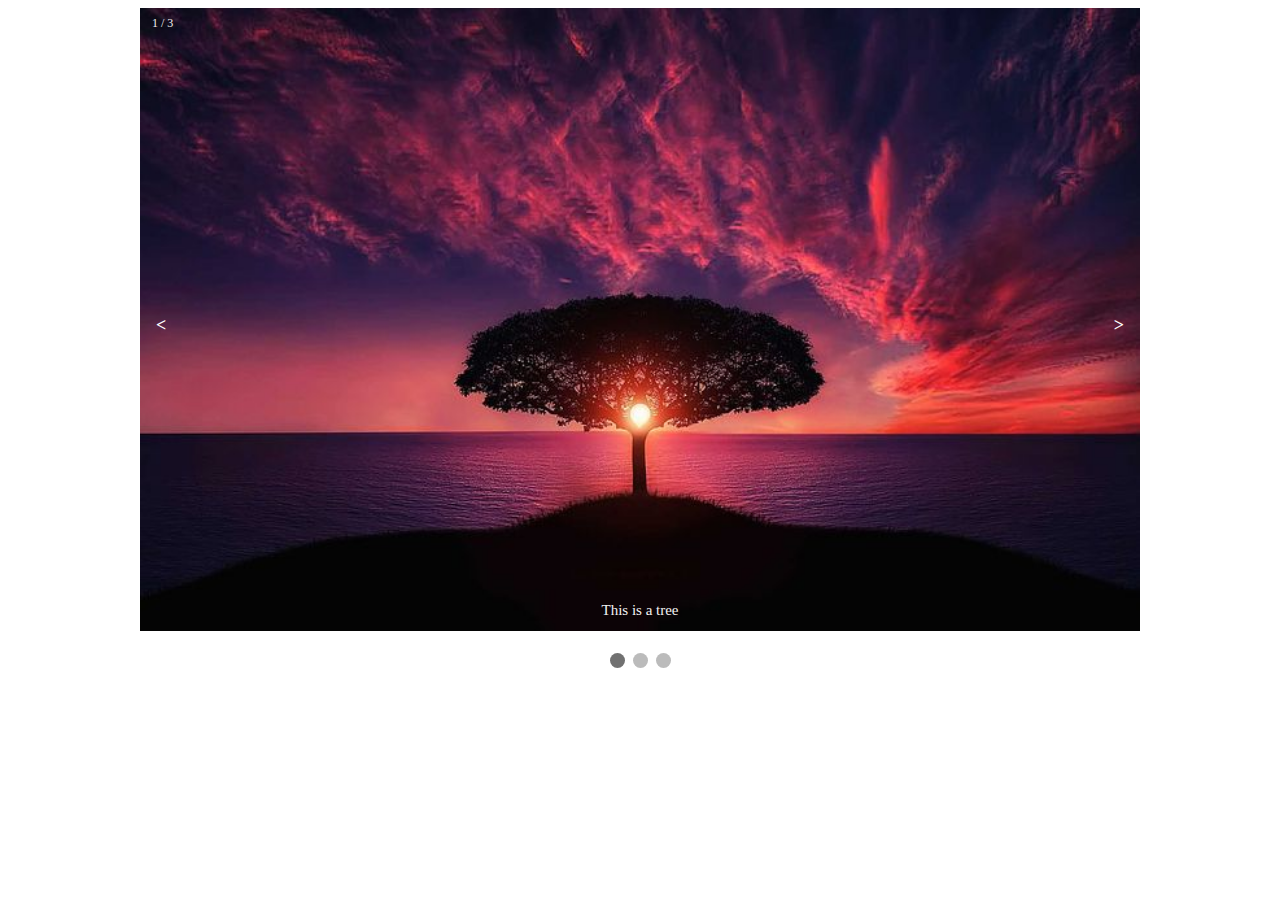
<file: Assignment_08/index.html>
<!DOCTYPE html>
<html>
<head>
<link rel="stylesheet" href="style.css">
</head>
<body>

<div class="slideshow-container">


  <div class="mySlides">
    <div class="numbertext">1 / 3</div>
    <img src="img1.jpg" style="width:100%">
    <div class="text">This is a tree</div>
  </div>

  <div class="mySlides">
    <div class="numbertext">2 / 3</div>
    <img src="img2.jpg" style="width:100%">
    <div class="text">A road</div>
  </div>

  <div class="mySlides">
    <div class="numbertext">3 / 3</div>
    <img src="img3.jpg" style="width:100%">
    <div class="text">Lens</div>
  </div>

  <!-- Next and previous buttons -->
  <a class="prev" onclick="plusSlides(-1)">&LT</a>
  <a class="next" onclick="plusSlides(1)">&GT</a>
</div>
<br>

<!-- The dots -->
<div style="text-align:center">
  <span class="dot" onclick="currentSlide(1)"></span>
  <span class="dot" onclick="currentSlide(2)"></span>
  <span class="dot" onclick="currentSlide(3)"></span>
</div>
<script src="script.js">
</script>
</body>
</html>
</file>
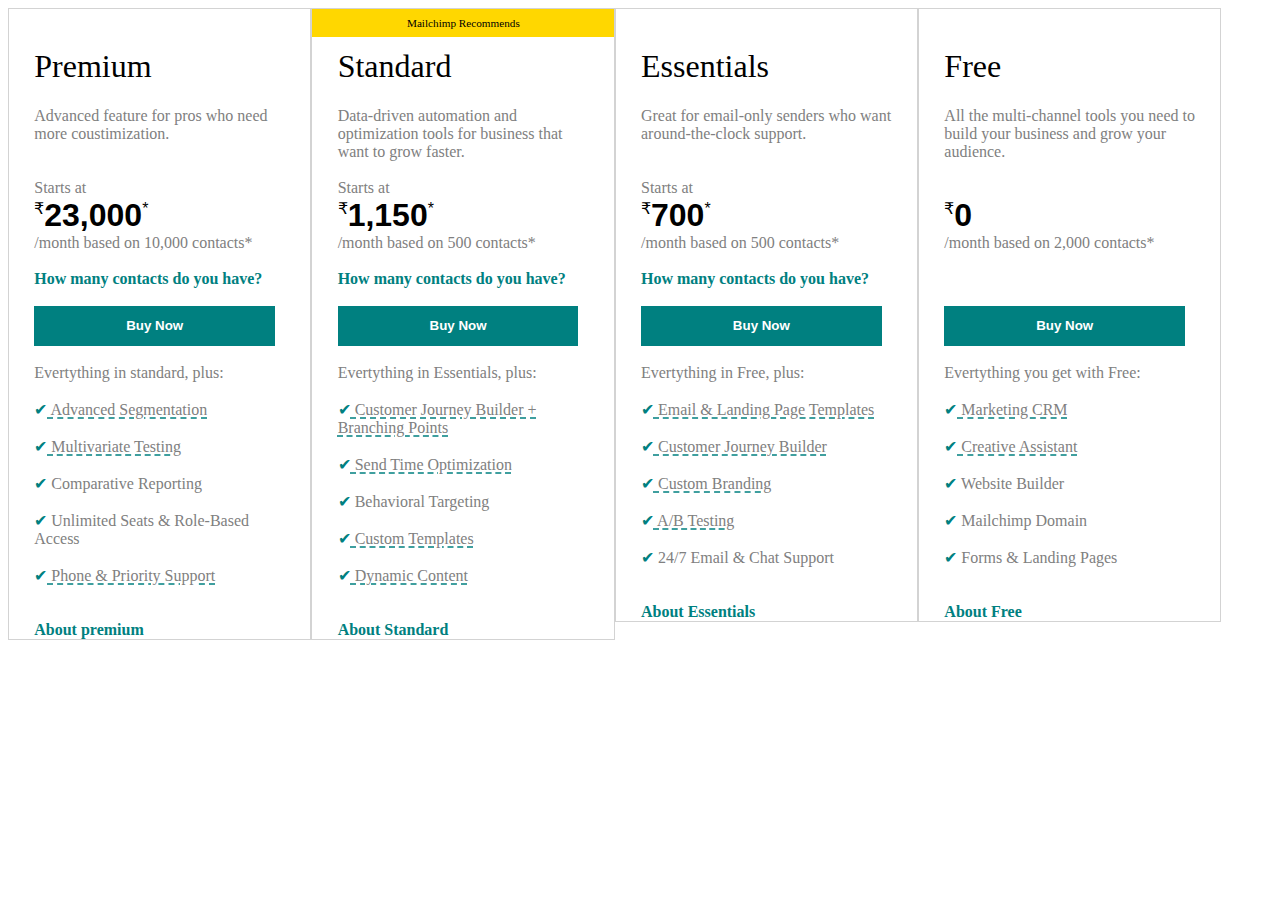
<file: Exercise_01/index.html>
<!DOCTYPE html>
<html lang="en">
<head>
    <meta charset="UTF-8">
    <meta http-equiv="X-UA-Compatible" content="IE=edge">
    <meta name="viewport" content="width=device-width, initial-scale=1.0">
    <title>Document</title>
    <link rel="stylesheet" href="style.css">
    
</head>
<body>
    <div>
        <br>
        <h1>Premium</h1>
        
        <span>Advanced feature for pros who need more coustimization.</span>
        <br>
        <br>
        <br>
        <span>Starts at</span>
        <br>
        <span></span><span class="money"><sup>₹</sup><b>23,000</b><sup>*</sup></span>
        <br>
        <span>/month based on 10,000 contacts*</span>
        <br>
        <br>
        <span class="question">How many contacts do you have?</span>
        <br> 
        <br> 
        <button>Buy Now</button>
        <br>
        <br>
        <span>Evertything in standard, plus:
        </span>
        <br>
        <br>
        <span class="tick">&#10004</span><span class="greendotul"> Advanced Segmentation</span>
        <br>
        <br>
        <span class="tick">&#10004</span><span class="greendotul"> Multivariate Testing</span>
        <br>
        <br>
        <span class="tick">&#10004</span><span> Comparative Reporting</span>
        <br>
        <br>
        <span class="tick">&#10004</span><span> Unlimited Seats & Role-Based Access</span>
        <br>
        <br>
        <span class="tick">&#10004</span><span class="greendotul"> Phone & Priority Support</span>
        <br>
        <br>
        <br>
        <span class="question">About premium</span>
    </div>

    <div>
        <p class="yellowbox">Mailchimp Recommends</p>
        <br>
        <h1>Standard</h1>
    
        <span> Data-driven automation and optimization tools for business that want to grow faster.</span>
        <br>
        <br>
        <span> Starts at</span>
        <br>
        <span></span><span class="money"><sup>₹</sup><b>1,150</b><sup>*</sup></span>
        <br>
        <span>/month based on 500 contacts*
        <br>
        <br>
        <span class="question">How many contacts do you have?</span>
        <br>
        <br>
        <button>Buy Now</button>
        <br>
        <br>
        <span>Evertything in Essentials, plus:</span>
        <br>
        <br>
        <span class="tick">&#10004</span><span class="greendotul"> Customer Journey Builder + Branching Points</span>
        <br>
        <br>
        <span class="tick">&#10004</span><span class="greendotul"> Send Time Optimization</span>
        <br>
        <br>
        <span class="tick">&#10004</span><span> Behavioral Targeting</span>
        <br>
        <br>
        <span class="tick">&#10004</span><span class="greendotul"> Custom Templates</span>
        <br>
        <br>
        <span class="tick">&#10004</span><span class="greendotul"> Dynamic Content</span>
        <br>
        <br>
        <br>
        <span class="question">About Standard</span>
    </div>

    <div>
        <br>
        <h1>Essentials</h1>
        
        <span>Great for email-only senders who want around-the-clock support.</span>
        <br>
        <br>
        <br>
        <span>Starts at</span>
        <br>
        <span></span><span class="money"><sup>₹</sup><b>700</b><sup>*</sup></span>
        <br>
        <span>/month based on 500 contacts*</span>
        <br>
        <br>
        <span class="question">How many contacts do you have?</span>
        <br>
        <br>
        <button>Buy Now</button>
        <br>
        <br>
        <span>Evertything in Free, plus:</span>
        <br>
        <br>
        <span class="tick">&#10004</span><span class="greendotul"> Email & Landing Page Templates</span>
        <br>
        <br>
        <span class="tick">&#10004</span><span class="greendotul"> Customer Journey Builder</span>
        <br>
        <br>
        <span class="tick">&#10004</span><span class="greendotul"> Custom Branding</span>
        <br>
        <br>
        <span class="tick">&#10004</span><span class="greendotul"> A/B Testing</span>
        <br>
        <br>
        <span class="tick">&#10004</span><span> 24/7 Email & Chat Support</span>
        <br>
        <br>
        <br>
        <span class="question">About Essentials</span>
    </div>


    <div>
        <br>
        <h1>Free</h1>

        <span>All the multi-channel tools you need to build your business and grow your audience. </span>
        <br>
        <br>
        <br>
        <span></span><span class="money"><sup>₹</sup><b>0</b></span>
        <br>
        <span>/month based on 2,000 contacts*</span> 
        <br>
        <br>
        <br>
        <br>
        <button>Buy Now</button>
        <br>
        <br>
        <span>Evertything you get with Free:</span>
        <br>
        <br>
        <span class="tick">&#10004</span><span class="greendotul"> Marketing CRM</span>
        <br>
        <br>
        <span class="tick">&#10004</span><span class="greendotul"> Creative Assistant</span>
        <br>
        <br>
        <span class="tick">&#10004</span><span> Website Builder</span>
        <br>
        <br>
        <span class="tick">&#10004</span><span> Mailchimp Domain</span>
        <br>
        <br>
        <span class="tick">&#10004</span><span> Forms & Landing Pages</span>
        <br>
        <br>
        <br>
        <span class="question">About Free</span>
    </div>
</body>
</html>
</file>
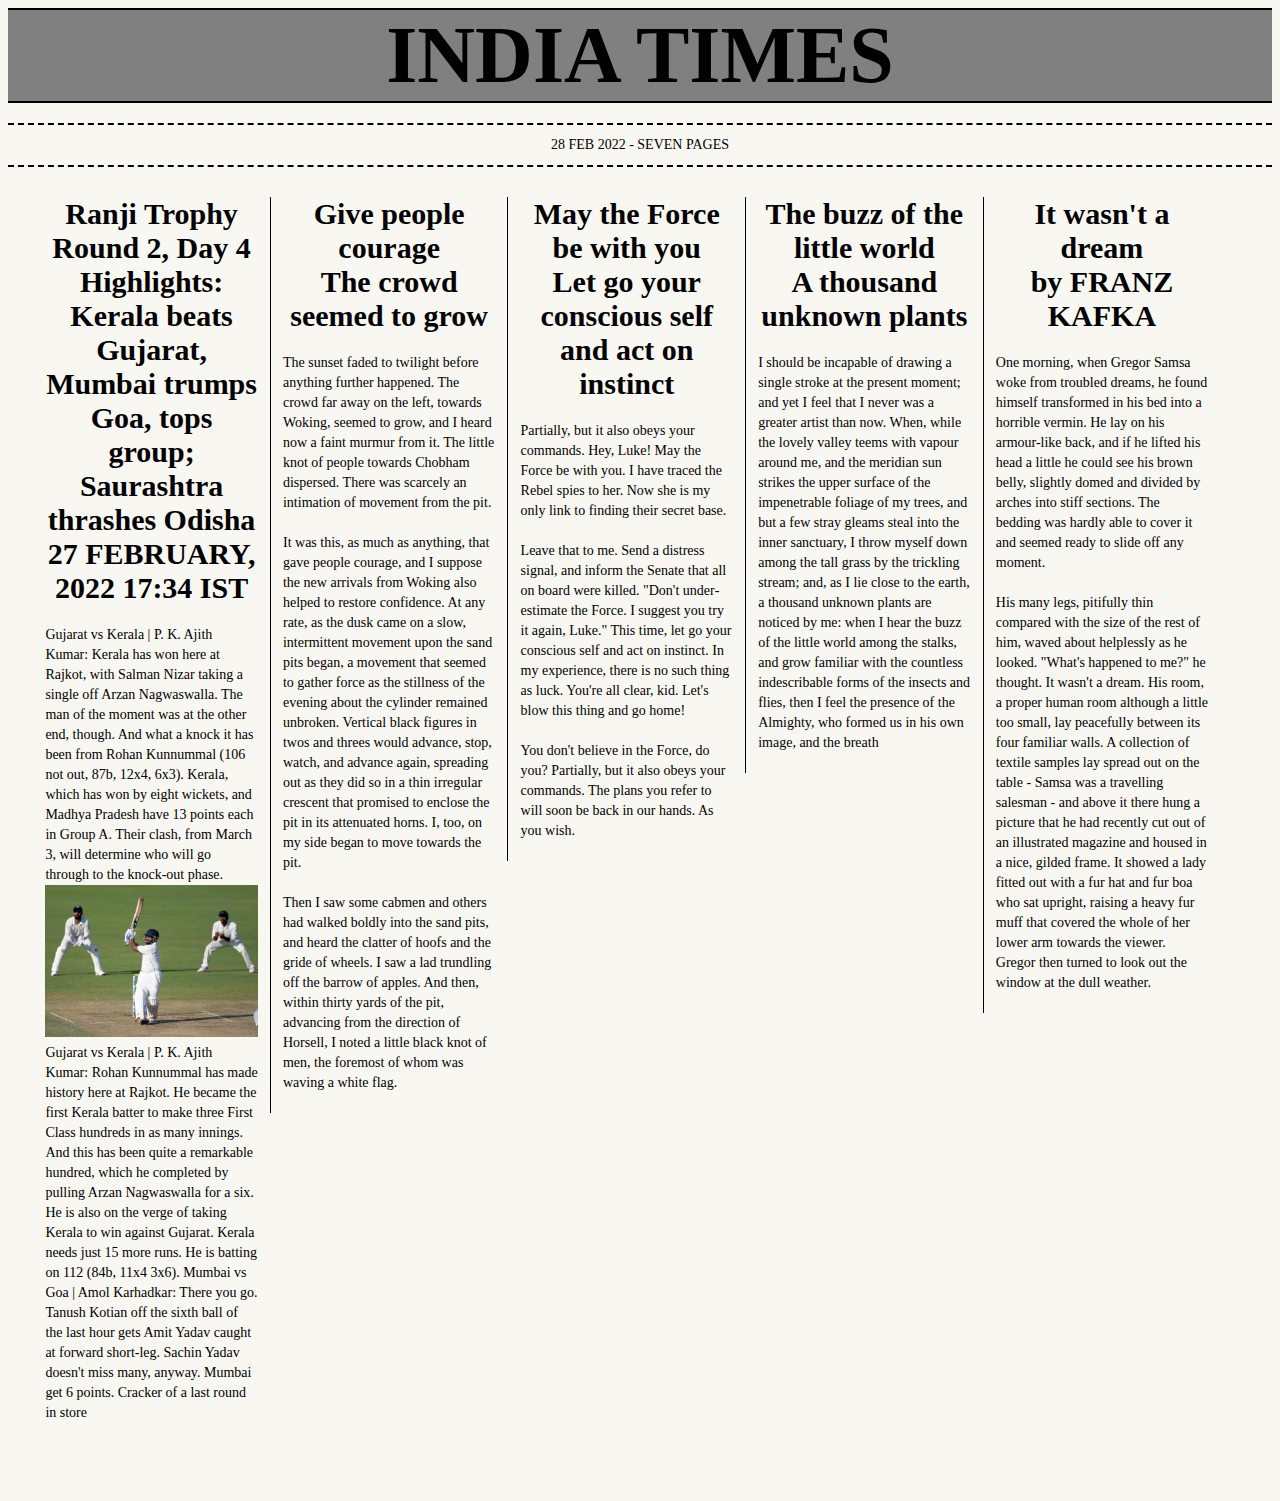
<file: Exercise_05/index.html>
<!DOCTYPE html>
<head>
    <title>Newspaper</title>
    <link rel="stylesheet" href="style.css">
</head>
<body>
    <div class="head">
        <div>
            <header>India times</header>
        </div>
        <div class="subhead">28 Feb 2022 - Seven Pages</div>
    </div>
    <div class="content">
        <div class="collumns">
            <div class="collumn">
                <div class="head"><span class="headline">Ranji Trophy Round 2, Day 4 Highlights: Kerala beats Gujarat, Mumbai trumps Goa, tops group; Saurashtra thrashes Odisha</span><p><span class="headline">27 FEBRUARY, 2022 17:34 IST</span></p></div>
                Gujarat vs Kerala | P. K. Ajith Kumar: Kerala has won here at Rajkot, with Salman Nizar taking a single off Arzan Nagwaswalla. The man of the moment was at the other end, though. And what a knock it has been from Rohan Kunnummal (106 not out, 87b, 12x4, 6x3). Kerala, which has won by eight wickets, and Madhya Pradesh have 13 points each in Group A. Their clash, from March 3, will determine who will go through to the knock-out phase.
                <img class="media" src="images/cricketer.jpg">
                Gujarat vs Kerala | P. K. Ajith Kumar: Rohan Kunnummal has made history here at Rajkot. He became the first Kerala batter to make three First Class hundreds in as many innings. And this has been quite a remarkable hundred, which he completed by pulling Arzan Nagwaswalla for a six. He is also on the verge of taking Kerala to win against Gujarat. Kerala needs just 15 more runs. He is batting on 112 (84b, 11x4 3x6).
                
                Mumbai vs Goa | Amol Karhadkar: There you go. Tanush Kotian off the sixth ball of the last hour gets Amit Yadav caught at forward short-leg. Sachin Yadav doesn't miss many, anyway. Mumbai get 6 points. Cracker of a last round in store
                </p></div>
            <div class="collumn">
                <div class="head"><span class="headline">Give people courage</span><p><span class="headline">The crowd seemed to grow</span></p></div>
                The sunset faded to twilight before anything further happened.  The crowd far away on the left, towards Woking, seemed to grow, and I heard now a faint murmur from it.  The little knot of people towards Chobham dispersed.  There was scarcely an intimation of movement from the pit.</p>
    
                <p>It was this, as much as anything, that gave people courage, and I suppose the new arrivals from Woking also helped to restore confidence.  At any rate, as the dusk came on a slow, intermittent movement upon the sand pits began, a movement that seemed to gather force as the stillness of the evening about the cylinder remained unbroken.  Vertical black figures in twos and threes would advance, stop, watch, and advance again, spreading out as they did so in a thin irregular crescent that promised to enclose the pit in its attenuated horns.  I, too, on my side began to move towards the pit.</p>
    
                <p>Then I saw some cabmen and others had walked boldly into the sand pits, and heard the clatter of hoofs and the gride of wheels.  I saw a lad trundling off the barrow of apples.  And then, within thirty yards of the pit, advancing from the direction of Horsell, I noted a little black knot of men, the foremost of whom was waving a white flag.</p>
    
                </div>
            <div class="collumn"><div class="head"><span class="headline">May the Force be with you</span><p><span class="headline">Let go your conscious self and act on instinct</span></p></div>Partially, but it also obeys your commands. Hey, Luke! May the Force be with you. I have traced the Rebel spies to her. Now she is my only link to finding their secret base.</p>
      
                <p>Leave that to me. Send a distress signal, and inform the Senate that all on board were killed. <span class="citation">"Don't under&shy;estimate the Force. I suggest you try it again, Luke."</span> This time, let go your conscious self and act on instinct. In my experience, there is no such thing as luck. You're all clear, kid. Let's blow this thing and go home!</p>
                <p>You don't believe in the Force, do you? Partially, but it also obeys your commands. The plans you refer to will soon be back in our hands. As you wish.</p></div>
            <div class="collumn"><div class="head"><span class="headline">The buzz of the little world </span><p><span class="headline">A thousand unknown plants</span></p></div><p>I should be incapable of drawing a single stroke at the present moment; and yet I feel that I never was a greater artist than now. When, while the lovely valley teems with vapour around me, and the meridian sun strikes the upper surface of the impenetrable foliage of my trees, and but a few stray gleams steal into the inner sanctuary, I throw myself down among the tall grass by the trickling stream; and, as I lie close to the earth, a thousand unknown plants are noticed by me: when I hear the buzz of the little world among the stalks, and grow familiar with the countless indescribable forms of the insects and flies, then I feel the presence of the Almighty, who formed us in his own image, and the breath</p></div>
            <div class="collumn"><div class="head"><span class="headline">It wasn't a dream </span><p><span class="headline">by FRANZ KAFKA</span></p></div><p>One morning, when Gregor Samsa woke from troubled dreams, he found himself transformed in his bed into a horrible vermin. He lay on his armour-like back, and if he lifted his head a little he could see his brown belly, slightly domed and divided by arches into stiff sections. The bedding was hardly able to cover it and seemed ready to slide off any moment. </p>
                        
                        <p>His many legs, pitifully thin compared with the size of the rest of him, waved about helplessly as he looked. "What's happened to me?" he thought. It wasn't a dream. His room, a proper human room although a little too small, lay peacefully between its four familiar walls. A collection of textile samples lay spread out on the table - Samsa was a travelling salesman - and above it there hung a picture that he had recently cut out of an illustrated magazine and housed in a nice, gilded frame. It showed a lady fitted out with a fur hat and fur boa who sat upright, raising a heavy fur muff that covered the whole of her lower arm towards the viewer. Gregor then turned to look out the window at the dull weather. </p></div>
        </div>
    </div>
    
    </body>
    </html>
</body>
</html>
</file>
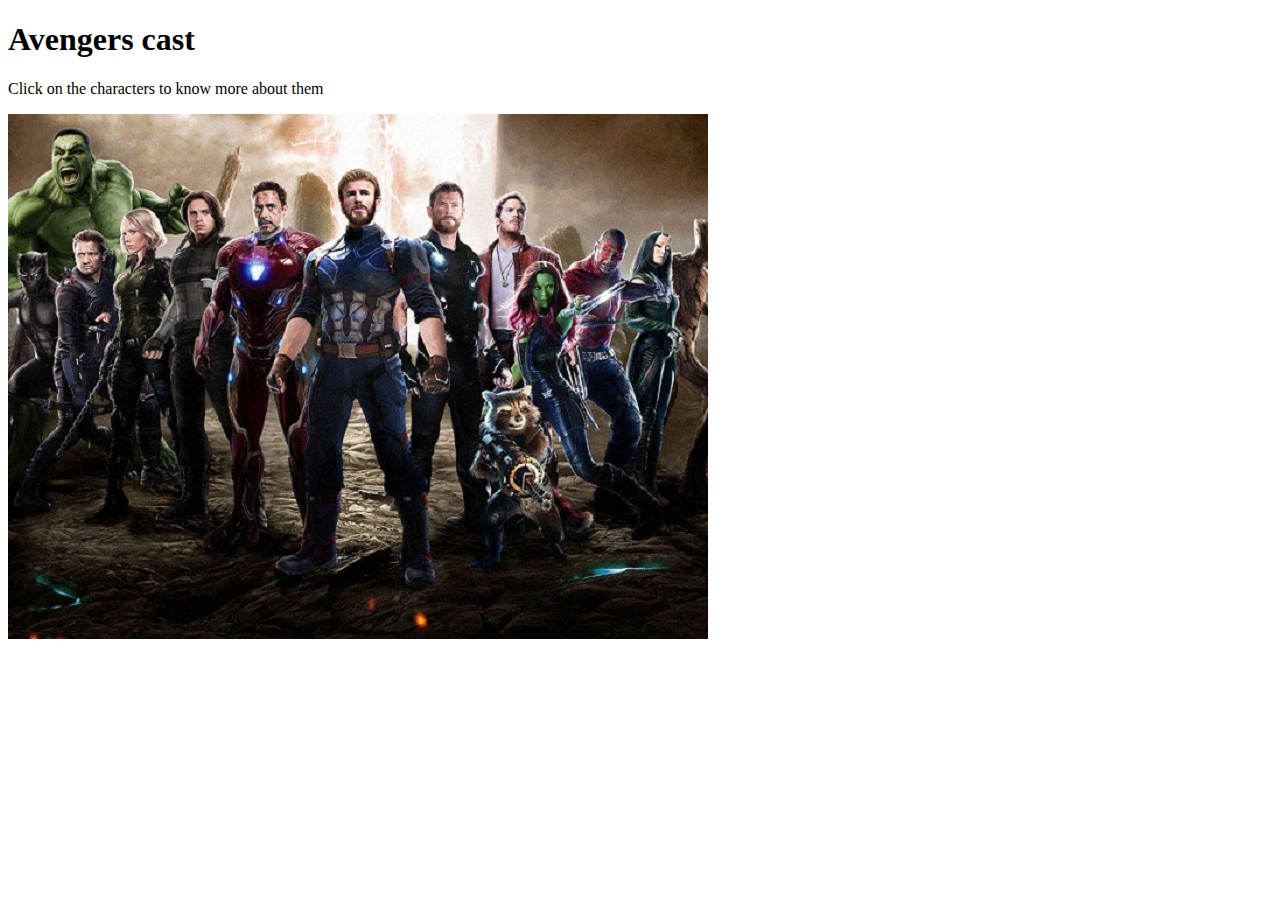
<file: image map/index.html>
<!DOCTYPE html>
<html>
<body>

<h1>Avengers cast</h1>

<p>Click on the characters to know more about them</p>

<img src="image.jpg" alt="Avengers" usemap="#workmap" width="700px" height="525px">

<map name="workmap">
  <area shape="rect" coords="42, 12,84, 111" alt="Hulk" href="https://en.wikipedia.org/wiki/Hulk">
    <area shape="rect" coords="7, 138,42,247" alt="Black_panther" href="https://en.wikipedia.org/wiki/Black_Panther_(character)">
	<area shape="rect" coords="61, 113,97, 230" alt="hawkeye" href="https://en.wikipedia.org/wiki/Hawkeye_(Clint_Barton)">
	<area shape="rect" coords="113, 100,155, 197" alt="blackwidow" href="https://en.wikipedia.org/wiki/Black_Widow_(Natasha_Romanova)">
	<area shape="rect" coords="176, 74,207, 145" alt="bucky" href="https://en.wikipedia.org/wiki/Bucky_Barnes">
	<area shape="rect" coords="239, 66,287, 181" alt="iron_man" href="https://en.wikipedia.org/wiki/Iron_Man">
	<area shape="rect" coords="324, 53,376, 209" alt="captain_america" href="https://en.wikipedia.org/wiki/Captain_America">
	<area shape="rect" coords="411,66,466, 164" alt="Thor" href="https://en.wikipedia.org/wiki/Thor">
	<area shape="rect" coords="486, 75,519,145" alt="Star_lord" href="https://en.wikipedia.org/wiki/Star-Lord">
	<area shape="rect" coords="517, 145,548, 259" alt="Gamora" href="https://en.wikipedia.org/wiki/Gamora">
	<area shape="rect" coords="470, 271,537,391" alt="Rocket" href="https://en.wikipedia.org/wiki/Rocket_(Marvel_Cinematic_Universe)">
	<area shape="rect" coords="580, 109,608, 196" alt="drax" href="https://en.wikipedia.org/wiki/Drax_(Marvel_Cinematic_Universe)">
	<area shape="rect" coords="631, 113,668, 273" alt="Mantis" href="https://en.wikipedia.org/wiki/Mantis_(Marvel_Comics)">
	<area shape="rect" coords="672, 106,696, 273" alt="Groot" href="https://en.wikipedia.org/wiki/Groot_(Marvel_Cinematic_Universe)">
	
 </map>

</body>
</html>
</file>
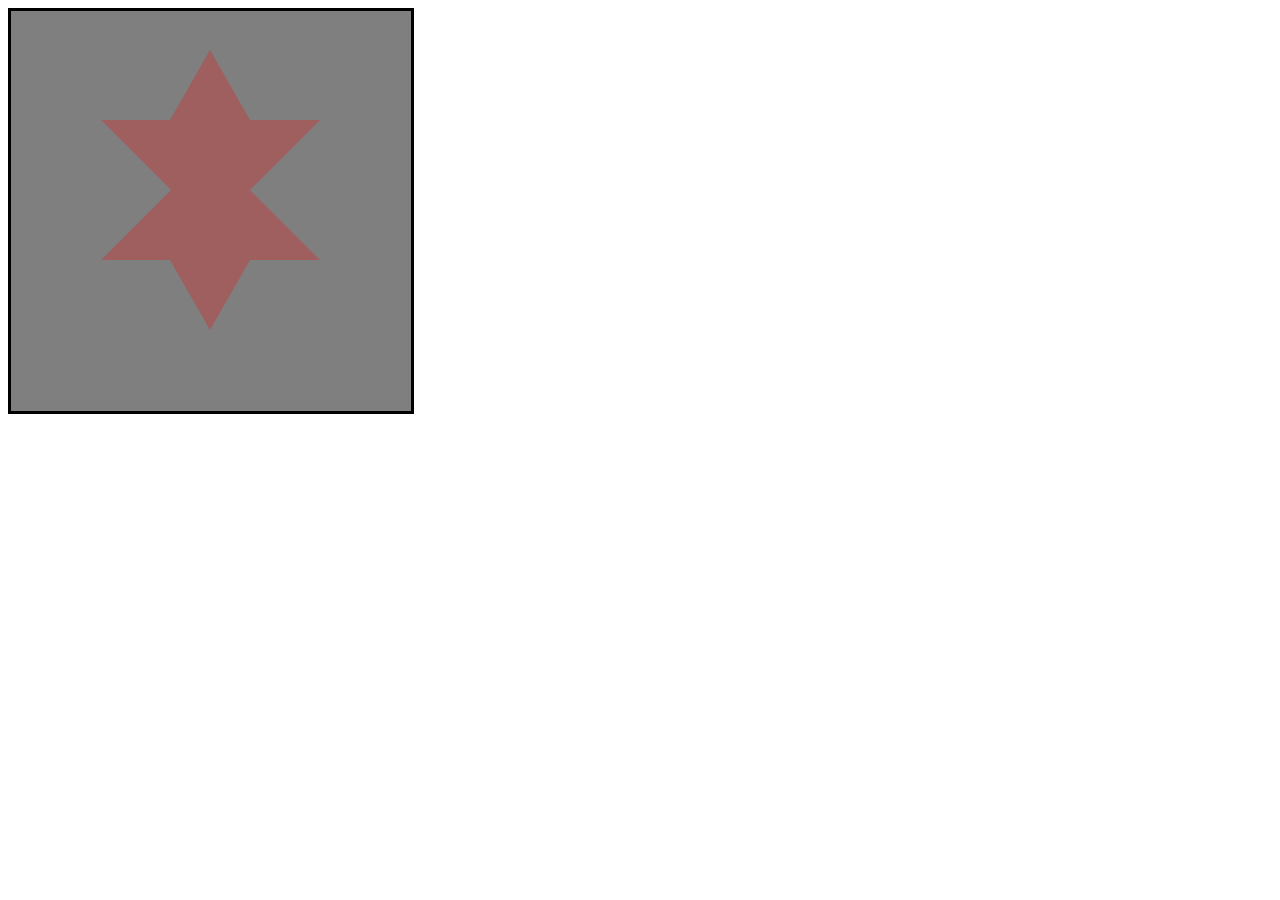
<file: Star/index.html>
<!DOCTYPE html>
<html>
<head>
<meta charset="utf-8">
<link rel="stylesheet" href="style.css">
<title>Drawing Stars using HTML and CSS</title>
</head>
<body>


<div class="triangle-up"></div>
<div class="square"></div>
<div class="star">
    <div id="top"></div>
    <div id="top-right"></div>
<div id="top-left"></div>
<div id="bottom-right"></div>
<div id="bottom-left"></div>
<div id="bottom"></div>
<div id="square"></div>
</div>
</body>
</html>
</file>
<file: Assignment_08/style.css>
* {box-sizing:border-box}

/* Slideshow container */
.slideshow-container {
  max-width: 1000px;
  position: relative;
  margin: auto;
}

/* Hide the images by default */
.mySlides {
  display: none;
}

/* Next & previous buttons */
.prev, .next {
  cursor: pointer;
  position: absolute;
  top: 50%;
  width: auto;
  margin-top: -22px;
  padding: 16px;
  color: white;
  font-weight: bold;
  font-size: 18px;
  transition: 0.6s ease;
  border-radius: 0 3px 3px 0;
  user-select: none;
}

/* Position the "next button" to the right */
.next {
  right: 0;
  border-radius: 3px 0 0 3px;
}

/* on hover the backgroung color gets changed to grey */
.prev:hover, .next:hover {
  background-color: grey;
}

/* Caption */
.text {
  color: #f2f2f2;
  font-size: 15px;
  padding: 8px 12px;
  position: absolute;
  bottom: 8px;
  width: 100%;
  text-align: center;
}

/* Numbering */
.numbertext {
  color: #f2f2f2;
  font-size: 12px;
  padding: 8px 12px;
  position: absolute;
  top: 0;
}

/*dots */
.dot {
  
  height: 15px;
  width: 15px;
  margin: 0 2px;
  background-color: #bbb;
  border-radius: 50%;
  display: inline-block;
  transition: background-color 0.6s ease;
}

.active, .dot:hover {
  background-color: #717171;
}
</file>
<file: Exercise_01/style.css>
span
{
    font-size: 1em;
    font-weight:light;
    color: grey;
    

}
.tick
{
    color: teal;
}
.greendotul
{
    
    text-decoration: underline teal dashed;
    text-underline-offset: 3px;
}
.yellowbox
{
    font-size: 70%;
    text-align: center;
    text-transform: none;
    position: absolute;
    left: 24.4%;
    right: 52%;
    margin-top: 0px;
    background-color: gold;
    border: 8px solid gold;
}
button
{
    padding-top: 5%;
    padding-bottom: 5%;
    width: 96%;
    font-weight: bold;
    border: none;
}
div
{
    /* background-color: lightpink; */
    width: 24%;
    float: left;
    padding-left:2%;
    padding-right:2%;
    border: solid 1px;
    border-color: lightgrey;
    box-sizing: border-box;
}
h1
{
    font-size: 200%;
    /* font-family:'Gill Sans', 'Gill Sans MT', Calibri, 'Trebuchet MS', sans-serif; */
    font-weight: lighter;

}

sup
{
    font-weight: lighter;
    font-size: 50%;
}
.money
{
    color: black;
    font-size: 200%;
    font-weight:bolder;
    font-family:'Lucida Sans', 'Lucida Sans Regular', 'Lucida Grande', 'Lucida Sans Unicode', Geneva, Verdana, sans-serif;
}
.question
{
    color: teal;
    font-weight: bold;

}

button
{
    background-color: teal;
    color: white;
    
}
</file>
<file: Exercise_05/style.css>
body{
    font-family: 'Droid Serif', serif;
    font-size: 14px;
    color: black;
    background-color: #f9f7f1;
}
header{
    border-bottom: 2px solid black;
    border-top: 2px solid black;
    font-family: 'Playfair Display', serif;
    font-weight: 900;
    font-size: 80px;
    text-transform: uppercase;
    display: block;
    margin-bottom: 20px;
    background-color:grey;

}
p{
    margin-top: 0;
    margin-bottom: 20px;
}
.head{
    text-align: center;
    position: relative;


}

.subhead{
    text-transform: uppercase;
    border-bottom: 2px dashed black;
    border-top: 2px dashed black;
    padding: 12px 0 12px 0;

}

.content{
    font-size: 0;
    line-height: 0;
    word-spacing: -.31em;
    display: inline-block;
    margin: 30px 2% 0 2%;


}


.collumn{
    font-size: 14px;
    line-height: 20px;
    width: 17.5%;
    display: inline-block;
    padding: 0 1% 0 1%;
    vertical-align: top;
    margin-bottom: 50px;
    transition: all .7s;
}
.collumn + .collumn { 
  border-left: 1px solid black;
}
.collumn .headline{
    text-align: center;
    line-height: normal;
    font-family: 'Playfair Display', serif;
    display: block;
    margin: 0 auto;
    font-size: 30px;
    font-weight: 700;

}

.media {
    width: 100%;
}



@media (max-width: 768px) and (orientation:landscape){
    .collumn{
        width: 45%;
    }
}

    @media (orientation: portrait){
    .collumn{
        width: 100%;
    }

}
</file>
<file: Star/style.css>
.square{
    /* top: 400px;
    left: 400px; */
    width: 400px;
    height: 400px;
    border: 3px solid rgb(0, 0, 0);
    position: absolute;
    background-color: rgba(0, 0, 0, 0.5);
    display: inline;
    
}

#top{
    width: 0px;
    height: 0px;
    border-left:40px solid transparent ;
    border-right: 40px solid transparent;
    border-bottom:70px solid red;
    position: relative;
    left: 80px;
    opacity: 0.5;
}

#top-right{
    width: 0px;
    height: 0px;
    border-left:70px solid red ;
    /* border-right: 40px solid transparent; */
    border-bottom:70px solid transparent;
    border-top: 0px solid transparent;
    position: relative;
    left: 160px;
    display: inline-block;
    /* position: relative; */
    opacity: 0.5;
}

#top-left{
    width: 0px;
    height: 0px;
    border-right: 70px solid red;
    border-bottom:70px solid transparent;
    border-top: 0px solid transparent;
    position: relative;
    left: -63px;
    display: inline-block;
    opacity: 0.5;
}

#bottom-right{
    width: 0px;
    height: 0px;
    border-left:70px solid red ;
    /* border-right: 40px solid transparent; */
    border-top:70px solid transparent;
    border-bottom: 0px solid transparent;
    position: relative;
    left: 12px;
    top: 70px;
    display: inline-block;
    /* position: relative; */
    opacity: 0.5;
}

#bottom-left{
    width: 0px;
    height: 0px;
    border-right: 70px solid red;
    border-top:70px solid transparent;
    border-bottom: 0px solid transparent;
    position: relative;
    left: -211px;
    top: 70px;
    display: inline-block;
    opacity: 0.5;
}
 

#bottom{
    width: 0px;
    height: 0px;
    border-left:40px solid transparent ;
    border-right: 40px solid transparent;
    border-top:70px solid red;
    position: relative;
    left: 80px;
    top: 66px;
    opacity: 0.5;
}

.star{
    top: 50px;
    left: 90px;
    position: absolute;
    opacity: 0.5;
    z-index: 2;
}

#square{
    height: 140px;
    width: 79px;
    top: 70px;
    left: 81px;
    background-color: red;
    position: absolute;
    opacity: 0.5;
}
</file>
